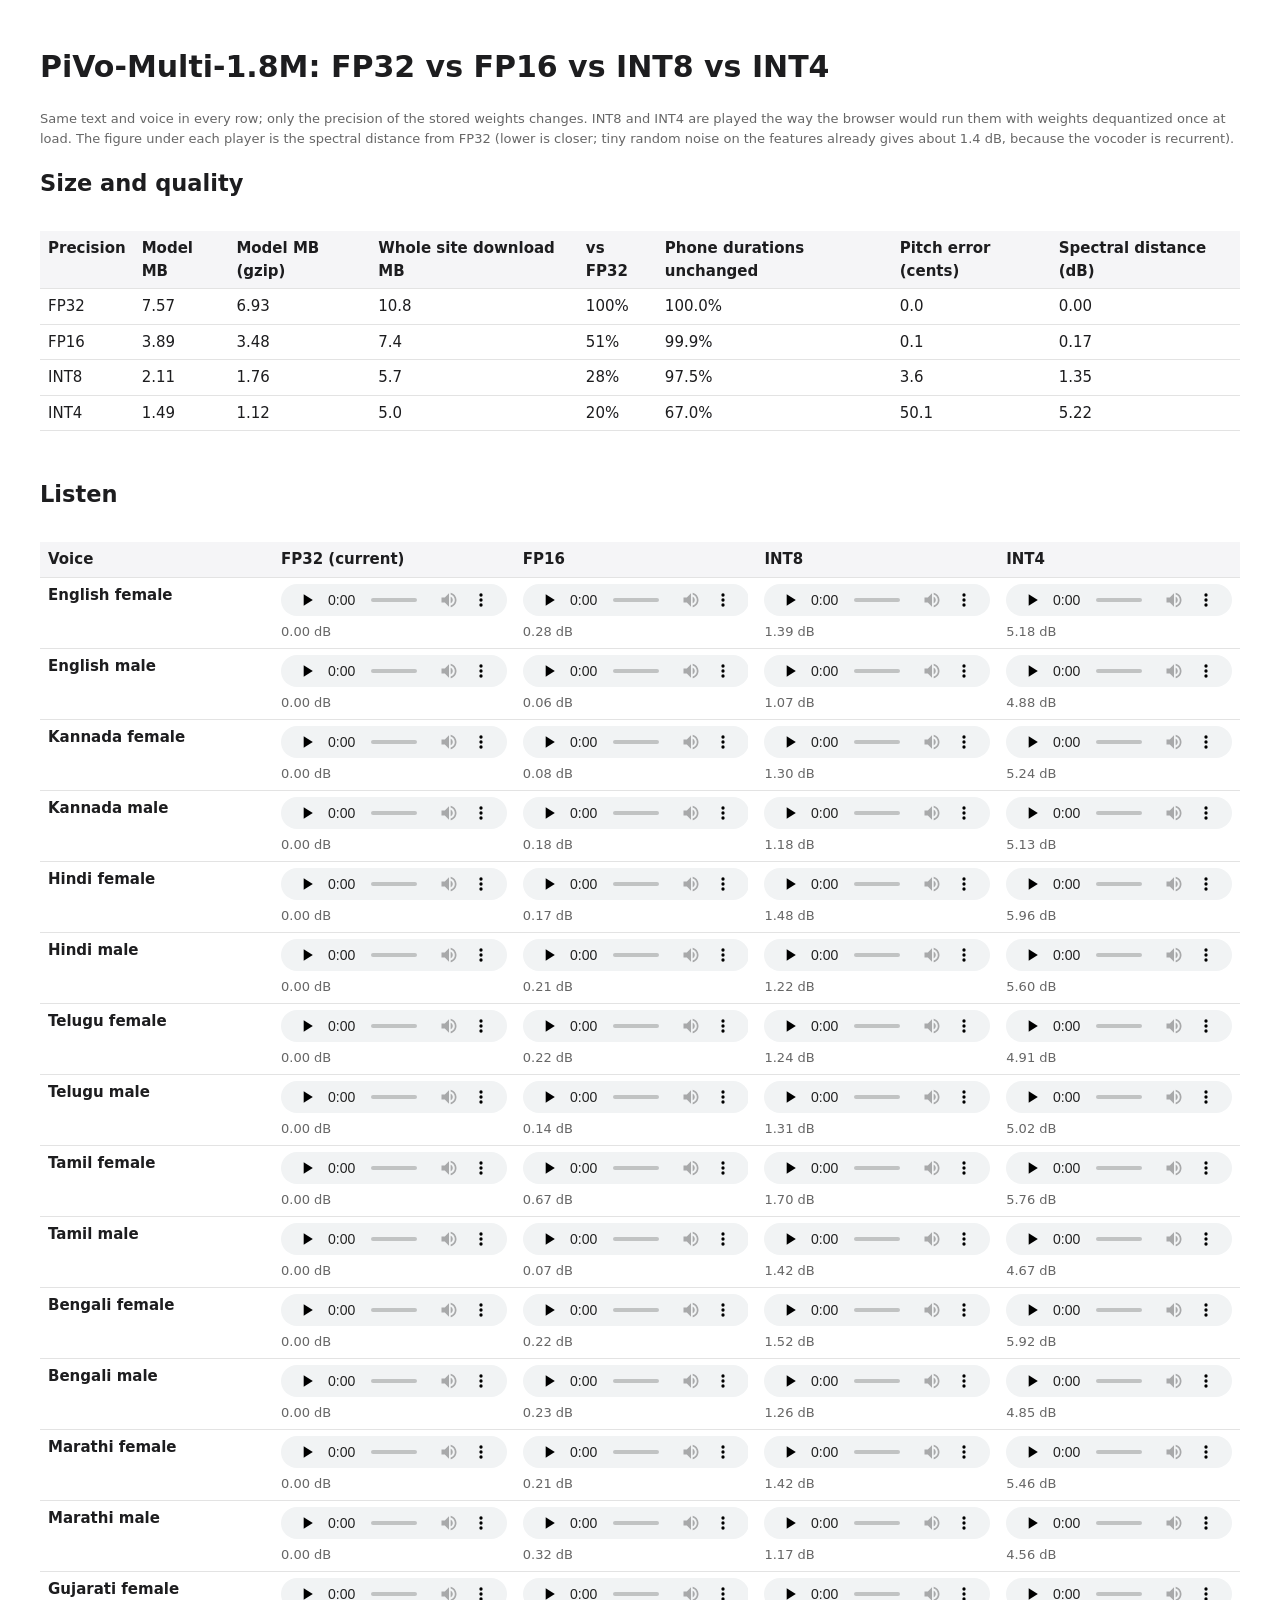
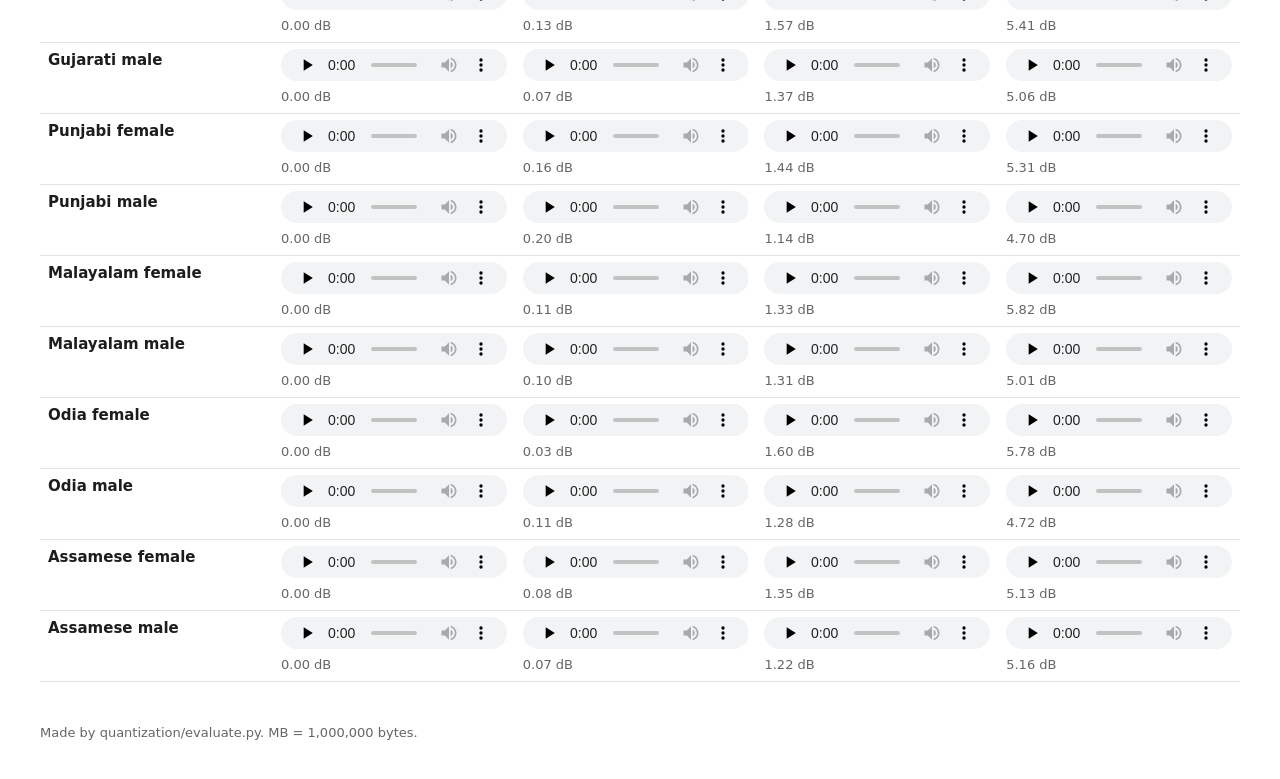
<file: quantization/compare.html>
<!doctype html><html lang="en"><head><meta charset="utf-8"><meta name="viewport" content="width=device-width,initial-scale=1">
<title>PiVo-Multi precision comparison</title><style>
:root{--bg:#fff;--fg:#1d1d1f;--mut:#666;--line:#e3e3e3;--head:#f5f5f7}
@media (prefers-color-scheme:dark){:root{--bg:#151517;--fg:#ececec;--mut:#9a9a9a;--line:#2e2e32;--head:#1f1f23}}
body{background:var(--bg);color:var(--fg);font:15px/1.5 system-ui,sans-serif;margin:0;padding:24px 16px;max-width:1200px;margin:auto}
table{border-collapse:collapse;width:100%;margin:12px 0 28px}th,td{border-bottom:1px solid var(--line);padding:6px 8px;text-align:left;vertical-align:top}
thead th{background:var(--head)}audio{width:100%;min-width:160px;height:32px}.m,.note{color:var(--mut);font-size:13px}
.wrap{overflow-x:auto}</style></head><body>
<h1>PiVo-Multi-1.8M: FP32 vs FP16 vs INT8 vs INT4</h1>
<p class="note">Same text and voice in every row; only the precision of the stored weights changes. INT8 and INT4 are played the way the browser would run them with weights dequantized once at load. The figure under each player is the spectral distance from FP32 (lower is closer; tiny random noise on the features already gives about 1.4 dB, because the vocoder is recurrent).</p>
<h2>Size and quality</h2><div class="wrap"><table><thead><tr><th>Precision</th><th>Model MB</th><th>Model MB (gzip)</th><th>Whole site download MB</th><th>vs FP32</th><th>Phone durations unchanged</th><th>Pitch error (cents)</th><th>Spectral distance (dB)</th></tr></thead><tbody><tr><td>FP32</td><td>7.57</td><td>6.93</td><td>10.8</td><td>100%</td><td>100.0%</td><td>0.0</td><td>0.00</td></tr><tr><td>FP16</td><td>3.89</td><td>3.48</td><td>7.4</td><td>51%</td><td>99.9%</td><td>0.1</td><td>0.17</td></tr><tr><td>INT8</td><td>2.11</td><td>1.76</td><td>5.7</td><td>28%</td><td>97.5%</td><td>3.6</td><td>1.35</td></tr><tr><td>INT4</td><td>1.49</td><td>1.12</td><td>5.0</td><td>20%</td><td>67.0%</td><td>50.1</td><td>5.22</td></tr></tbody></table></div>
<h2>Listen</h2><div class="wrap"><table><thead><tr><th>Voice</th><th>FP32 (current)</th><th>FP16</th><th>INT8</th><th>INT4</th></tr></thead><tbody><tr><th>English female</th><td><audio controls preload="none" src="samples/fp32/en_f.wav"></audio><div class="m">0.00 dB</div></td><td><audio controls preload="none" src="samples/fp16/en_f.wav"></audio><div class="m">0.28 dB</div></td><td><audio controls preload="none" src="samples/int8/en_f.wav"></audio><div class="m">1.39 dB</div></td><td><audio controls preload="none" src="samples/int4/en_f.wav"></audio><div class="m">5.18 dB</div></td></tr><tr><th>English male</th><td><audio controls preload="none" src="samples/fp32/en_m.wav"></audio><div class="m">0.00 dB</div></td><td><audio controls preload="none" src="samples/fp16/en_m.wav"></audio><div class="m">0.06 dB</div></td><td><audio controls preload="none" src="samples/int8/en_m.wav"></audio><div class="m">1.07 dB</div></td><td><audio controls preload="none" src="samples/int4/en_m.wav"></audio><div class="m">4.88 dB</div></td></tr><tr><th>Kannada female</th><td><audio controls preload="none" src="samples/fp32/kn_f.wav"></audio><div class="m">0.00 dB</div></td><td><audio controls preload="none" src="samples/fp16/kn_f.wav"></audio><div class="m">0.08 dB</div></td><td><audio controls preload="none" src="samples/int8/kn_f.wav"></audio><div class="m">1.30 dB</div></td><td><audio controls preload="none" src="samples/int4/kn_f.wav"></audio><div class="m">5.24 dB</div></td></tr><tr><th>Kannada male</th><td><audio controls preload="none" src="samples/fp32/kn_m.wav"></audio><div class="m">0.00 dB</div></td><td><audio controls preload="none" src="samples/fp16/kn_m.wav"></audio><div class="m">0.18 dB</div></td><td><audio controls preload="none" src="samples/int8/kn_m.wav"></audio><div class="m">1.18 dB</div></td><td><audio controls preload="none" src="samples/int4/kn_m.wav"></audio><div class="m">5.13 dB</div></td></tr><tr><th>Hindi female</th><td><audio controls preload="none" src="samples/fp32/hi_f.wav"></audio><div class="m">0.00 dB</div></td><td><audio controls preload="none" src="samples/fp16/hi_f.wav"></audio><div class="m">0.17 dB</div></td><td><audio controls preload="none" src="samples/int8/hi_f.wav"></audio><div class="m">1.48 dB</div></td><td><audio controls preload="none" src="samples/int4/hi_f.wav"></audio><div class="m">5.96 dB</div></td></tr><tr><th>Hindi male</th><td><audio controls preload="none" src="samples/fp32/hi_m.wav"></audio><div class="m">0.00 dB</div></td><td><audio controls preload="none" src="samples/fp16/hi_m.wav"></audio><div class="m">0.21 dB</div></td><td><audio controls preload="none" src="samples/int8/hi_m.wav"></audio><div class="m">1.22 dB</div></td><td><audio controls preload="none" src="samples/int4/hi_m.wav"></audio><div class="m">5.60 dB</div></td></tr><tr><th>Telugu female</th><td><audio controls preload="none" src="samples/fp32/te_f.wav"></audio><div class="m">0.00 dB</div></td><td><audio controls preload="none" src="samples/fp16/te_f.wav"></audio><div class="m">0.22 dB</div></td><td><audio controls preload="none" src="samples/int8/te_f.wav"></audio><div class="m">1.24 dB</div></td><td><audio controls preload="none" src="samples/int4/te_f.wav"></audio><div class="m">4.91 dB</div></td></tr><tr><th>Telugu male</th><td><audio controls preload="none" src="samples/fp32/te_m.wav"></audio><div class="m">0.00 dB</div></td><td><audio controls preload="none" src="samples/fp16/te_m.wav"></audio><div class="m">0.14 dB</div></td><td><audio controls preload="none" src="samples/int8/te_m.wav"></audio><div class="m">1.31 dB</div></td><td><audio controls preload="none" src="samples/int4/te_m.wav"></audio><div class="m">5.02 dB</div></td></tr><tr><th>Tamil female</th><td><audio controls preload="none" src="samples/fp32/ta_f.wav"></audio><div class="m">0.00 dB</div></td><td><audio controls preload="none" src="samples/fp16/ta_f.wav"></audio><div class="m">0.67 dB</div></td><td><audio controls preload="none" src="samples/int8/ta_f.wav"></audio><div class="m">1.70 dB</div></td><td><audio controls preload="none" src="samples/int4/ta_f.wav"></audio><div class="m">5.76 dB</div></td></tr><tr><th>Tamil male</th><td><audio controls preload="none" src="samples/fp32/ta_m.wav"></audio><div class="m">0.00 dB</div></td><td><audio controls preload="none" src="samples/fp16/ta_m.wav"></audio><div class="m">0.07 dB</div></td><td><audio controls preload="none" src="samples/int8/ta_m.wav"></audio><div class="m">1.42 dB</div></td><td><audio controls preload="none" src="samples/int4/ta_m.wav"></audio><div class="m">4.67 dB</div></td></tr><tr><th>Bengali female</th><td><audio controls preload="none" src="samples/fp32/bn_f.wav"></audio><div class="m">0.00 dB</div></td><td><audio controls preload="none" src="samples/fp16/bn_f.wav"></audio><div class="m">0.22 dB</div></td><td><audio controls preload="none" src="samples/int8/bn_f.wav"></audio><div class="m">1.52 dB</div></td><td><audio controls preload="none" src="samples/int4/bn_f.wav"></audio><div class="m">5.92 dB</div></td></tr><tr><th>Bengali male</th><td><audio controls preload="none" src="samples/fp32/bn_m.wav"></audio><div class="m">0.00 dB</div></td><td><audio controls preload="none" src="samples/fp16/bn_m.wav"></audio><div class="m">0.23 dB</div></td><td><audio controls preload="none" src="samples/int8/bn_m.wav"></audio><div class="m">1.26 dB</div></td><td><audio controls preload="none" src="samples/int4/bn_m.wav"></audio><div class="m">4.85 dB</div></td></tr><tr><th>Marathi female</th><td><audio controls preload="none" src="samples/fp32/mr_f.wav"></audio><div class="m">0.00 dB</div></td><td><audio controls preload="none" src="samples/fp16/mr_f.wav"></audio><div class="m">0.21 dB</div></td><td><audio controls preload="none" src="samples/int8/mr_f.wav"></audio><div class="m">1.42 dB</div></td><td><audio controls preload="none" src="samples/int4/mr_f.wav"></audio><div class="m">5.46 dB</div></td></tr><tr><th>Marathi male</th><td><audio controls preload="none" src="samples/fp32/mr_m.wav"></audio><div class="m">0.00 dB</div></td><td><audio controls preload="none" src="samples/fp16/mr_m.wav"></audio><div class="m">0.32 dB</div></td><td><audio controls preload="none" src="samples/int8/mr_m.wav"></audio><div class="m">1.17 dB</div></td><td><audio controls preload="none" src="samples/int4/mr_m.wav"></audio><div class="m">4.56 dB</div></td></tr><tr><th>Gujarati female</th><td><audio controls preload="none" src="samples/fp32/gu_f.wav"></audio><div class="m">0.00 dB</div></td><td><audio controls preload="none" src="samples/fp16/gu_f.wav"></audio><div class="m">0.13 dB</div></td><td><audio controls preload="none" src="samples/int8/gu_f.wav"></audio><div class="m">1.57 dB</div></td><td><audio controls preload="none" src="samples/int4/gu_f.wav"></audio><div class="m">5.41 dB</div></td></tr><tr><th>Gujarati male</th><td><audio controls preload="none" src="samples/fp32/gu_m.wav"></audio><div class="m">0.00 dB</div></td><td><audio controls preload="none" src="samples/fp16/gu_m.wav"></audio><div class="m">0.07 dB</div></td><td><audio controls preload="none" src="samples/int8/gu_m.wav"></audio><div class="m">1.37 dB</div></td><td><audio controls preload="none" src="samples/int4/gu_m.wav"></audio><div class="m">5.06 dB</div></td></tr><tr><th>Punjabi female</th><td><audio controls preload="none" src="samples/fp32/pa_f.wav"></audio><div class="m">0.00 dB</div></td><td><audio controls preload="none" src="samples/fp16/pa_f.wav"></audio><div class="m">0.16 dB</div></td><td><audio controls preload="none" src="samples/int8/pa_f.wav"></audio><div class="m">1.44 dB</div></td><td><audio controls preload="none" src="samples/int4/pa_f.wav"></audio><div class="m">5.31 dB</div></td></tr><tr><th>Punjabi male</th><td><audio controls preload="none" src="samples/fp32/pa_m.wav"></audio><div class="m">0.00 dB</div></td><td><audio controls preload="none" src="samples/fp16/pa_m.wav"></audio><div class="m">0.20 dB</div></td><td><audio controls preload="none" src="samples/int8/pa_m.wav"></audio><div class="m">1.14 dB</div></td><td><audio controls preload="none" src="samples/int4/pa_m.wav"></audio><div class="m">4.70 dB</div></td></tr><tr><th>Malayalam female</th><td><audio controls preload="none" src="samples/fp32/ml_f.wav"></audio><div class="m">0.00 dB</div></td><td><audio controls preload="none" src="samples/fp16/ml_f.wav"></audio><div class="m">0.11 dB</div></td><td><audio controls preload="none" src="samples/int8/ml_f.wav"></audio><div class="m">1.33 dB</div></td><td><audio controls preload="none" src="samples/int4/ml_f.wav"></audio><div class="m">5.82 dB</div></td></tr><tr><th>Malayalam male</th><td><audio controls preload="none" src="samples/fp32/ml_m.wav"></audio><div class="m">0.00 dB</div></td><td><audio controls preload="none" src="samples/fp16/ml_m.wav"></audio><div class="m">0.10 dB</div></td><td><audio controls preload="none" src="samples/int8/ml_m.wav"></audio><div class="m">1.31 dB</div></td><td><audio controls preload="none" src="samples/int4/ml_m.wav"></audio><div class="m">5.01 dB</div></td></tr><tr><th>Odia female</th><td><audio controls preload="none" src="samples/fp32/or_f.wav"></audio><div class="m">0.00 dB</div></td><td><audio controls preload="none" src="samples/fp16/or_f.wav"></audio><div class="m">0.03 dB</div></td><td><audio controls preload="none" src="samples/int8/or_f.wav"></audio><div class="m">1.60 dB</div></td><td><audio controls preload="none" src="samples/int4/or_f.wav"></audio><div class="m">5.78 dB</div></td></tr><tr><th>Odia male</th><td><audio controls preload="none" src="samples/fp32/or_m.wav"></audio><div class="m">0.00 dB</div></td><td><audio controls preload="none" src="samples/fp16/or_m.wav"></audio><div class="m">0.11 dB</div></td><td><audio controls preload="none" src="samples/int8/or_m.wav"></audio><div class="m">1.28 dB</div></td><td><audio controls preload="none" src="samples/int4/or_m.wav"></audio><div class="m">4.72 dB</div></td></tr><tr><th>Assamese female</th><td><audio controls preload="none" src="samples/fp32/as_f.wav"></audio><div class="m">0.00 dB</div></td><td><audio controls preload="none" src="samples/fp16/as_f.wav"></audio><div class="m">0.08 dB</div></td><td><audio controls preload="none" src="samples/int8/as_f.wav"></audio><div class="m">1.35 dB</div></td><td><audio controls preload="none" src="samples/int4/as_f.wav"></audio><div class="m">5.13 dB</div></td></tr><tr><th>Assamese male</th><td><audio controls preload="none" src="samples/fp32/as_m.wav"></audio><div class="m">0.00 dB</div></td><td><audio controls preload="none" src="samples/fp16/as_m.wav"></audio><div class="m">0.07 dB</div></td><td><audio controls preload="none" src="samples/int8/as_m.wav"></audio><div class="m">1.22 dB</div></td><td><audio controls preload="none" src="samples/int4/as_m.wav"></audio><div class="m">5.16 dB</div></td></tr></tbody></table></div>
<p class="note">Made by quantization/evaluate.py. MB = 1,000,000 bytes.</p></body></html>
</file>
